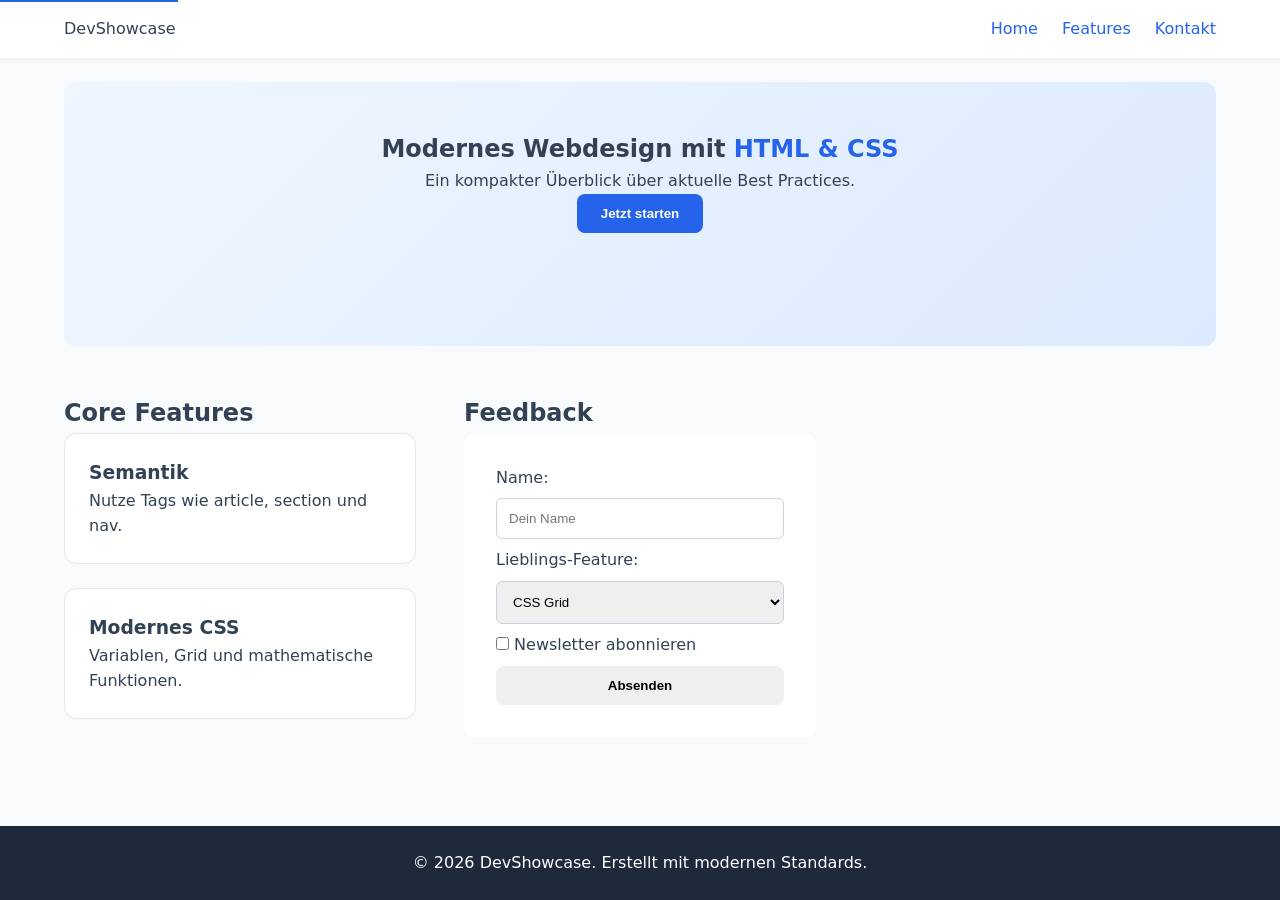
<file: index.html>
<!DOCTYPE html>
<!-- html: Legt die Sprache fest, wichtig für Screenreader und Suchmaschinen -->
<html lang="de">
<head>
    <!-- charset: Definiert die Zeichenkodierung (Umlaute wie ä, ö, ü werden korrekt dargestellt) -->
    <meta charset="UTF-8">
    
    <!-- viewport: Macht die Webseite responsiv (skaliert automatisch auf Smartphones) -->
    <meta name="viewport" content="width=device-width, initial-scale=1.0">
    
    <!-- title: Der Text, der oben im Browser-Tab steht -->
    <title>Modernes HTML5 & CSS Showcase</title>
    
    <!-- link: Verknüpft diese HTML-Datei mit der externen CSS-Style-Datei -->
    <link rel="stylesheet" href="css/style.css">
</head>
<body>

    <!-- header: Semantischer Tag für den Kopfbereich der Seite -->
    <header class="main-header">
        <!-- Skip-Link: Unsichtbarer Link für Tastatur-Nutzer, um die Navigation zu überspringen (Barrierefreiheit) -->
        <a href="#main-content" class="skip-link">Zum Inhalt springen</a>
        
        <!-- nav: Kennzeichnet den Navigationsbereich; aria-label beschreibt den Zweck für Screenreader -->
        <nav aria-label="Hauptnavigation">
            <div class="logo">DevShowcase</div>

             <!-- SCHRITT 1: Die unsichtbare Checkbox, die den Zustand (offen/zu) speichert -->
            <input type="checkbox" id="menu-toggle" class="menu-checkbox">
            
            <!-- SCHRITT 2: Das sichtbare Hamburger-Icon (Label steuert die Checkbox) -->
            <label for="menu-toggle" class="hamburger-button" aria-label="Menü öffnen/schliessen">
                <span class="hamburger-line"></span>
                <span class="hamburger-line"></span>
                <span class="hamburger-line"></span>
            </label>


            <!-- ul/li: Die sauberste Art, ein Navigationsmenü als Liste zu strukturieren -->
            <ul class="nav-links">
                <li><a href="#" class="active">Home</a></li>
                <!-- <li><a href="#">Features</a></li> -->
                 <li><a href="features.html" class="active">Features</a></li>
                <!-- <li><a href="#">Kontakt</a></li> -->
                <li><a href="kontakt.html" class="active">Kontakt</a></li>
            </ul>
        </nav>
    </header>

    <!-- main: Kennzeichnet den einzigartigen Hauptinhalt der Seite (wichtig für SEO) -->
    <main id="main-content" class="grid-container">
        
        <!-- section: Gruppiert thematisch zusammengehörige Inhalte -->
        <section class="hero shadow-md">
            <!-- h1: Die wichtigste Überschrift der Seite (darf nur einmal pro Seite vorkommen) -->
            <h1>Modernes Webdesign mit <span class="highlight">HTML & CSS</span></h1>
            <p>Ein kompakter Überblick über aktuelle Best Practices.</p>
            <!-- button: Für interaktive Klicks; 'type="button"' verhindert ungewolltes Absenden von Formularen -->
            <button type="button" class="btn btn-primary">Jetzt starten</button>
        </section>

        <section class="features">
            <!-- h2: Unterüberschrift der zweiten Ebene -->
            <h2>Core Features</h2>
            <div class="flex-cards">
                <!-- article: Für eigenständige Inhalte, die man theoretisch teilen oder kopieren könnte (z.B. Blogposts, Produktkarten) -->
                <article class="card">
                    <h3>Semantik</h3>
                    <p>Nutze Tags wie article, section und nav.</p>
                </article>
                <article class="card">
                    <h3>Modernes CSS</h3>
                    <p>Variablen, Grid und mathematische Funktionen.</p>
                </article>
            </div>
        </section>

        <section class="form-section">
            <h2>Feedback</h2>
            <!-- form: Container für Dateneingaben; 'action' bestimmt das Ziel, 'method="POST"' sendet Daten sicher -->
            <form action="#" method="POST" class="form-group">
                <!-- label: Beschriftung für das Eingabefeld; verknüpft über das 'for'-Attribut mit der 'id' des Inputs -->
                <label for="username">Name:</label>
                <!-- input: Eingabefeld; 'required' macht es zum Pflichtfeld, 'placeholder' zeigt einen Hinweistext -->
                <input type="text" id="username" name="username" placeholder="Dein Name" required>
                
                <label for="theme">Lieblings-Feature:</label>
                <!-- select/option: Erstellt ein Dropdown-Auswahlmenü -->
                <select id="theme" name="theme">
                    <option value="grid">CSS Grid</option>
                    <option value="variables">CSS Custom Properties</option>
                </select>

                <div class="checkbox-group">
                    <input type="checkbox" id="newsletter" name="newsletter">
                    <label for="newsletter">Newsletter abonnieren</label>
                </div>

                <!-- type="submit": Schickt die eingebetteten Formulardaten ab -->
                <button type="submit" class="btn btn-secondary">Absenden</button>
            </form>
        </section>

    </main>

    <!-- footer: Semantischer Tag für den Fussbereich (Impressum, Copyright etc.) -->
    <footer class="main-footer">
        <p>&copy; 2026 DevShowcase. Erstellt mit modernen Standards.</p>
    </footer>

</body>
</html>
</file>
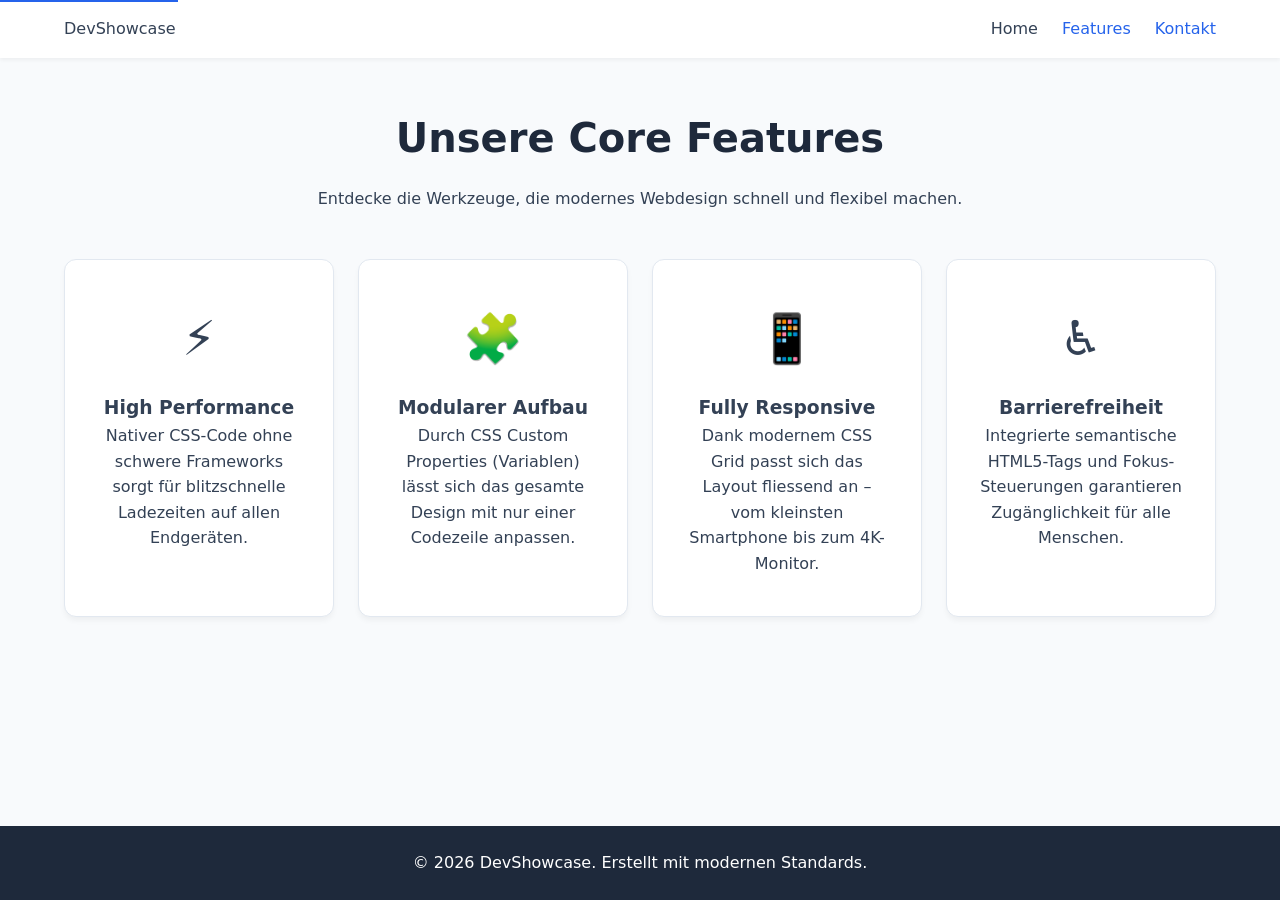
<file: features.html>
<!DOCTYPE html>
<html lang="de">
<head>
    <meta charset="UTF-8">
    <meta name="viewport" content="width=device-width, initial-scale=1.0">
    <title>Features - Modern Showcase</title>
    <link rel="stylesheet" href="css/style.css">
</head>
<body>

    <!-- Globale Navigation (identisch mit index.html, aber Features ist nun aktiv) -->
    <header class="main-header">
        <a href="#main-content" class="skip-link">Zum Inhalt springen</a>
        <nav aria-label="Hauptnavigation">
            <div class="logo">DevShowcase</div>

             <!-- SCHRITT 1: Die unsichtbare Checkbox, die den Zustand (offen/zu) speichert -->
            <input type="checkbox" id="menu-toggle" class="menu-checkbox">
            
            <!-- SCHRITT 2: Das sichtbare Hamburger-Icon (Label steuert die Checkbox) -->
            <label for="menu-toggle" class="hamburger-button" aria-label="Menü öffnen/schliessen">
                <span class="hamburger-line"></span>
                <span class="hamburger-line"></span>
                <span class="hamburger-line"></span>
            </label>

            <ul class="nav-links">
                <!-- Verlinkung zurück zur Startseite -->
                <li><a href="index.html">Home</a></li>
                <!-- Diese Seite ist jetzt aktiv markiert -->
                <li><a href="features.html" class="active">Features</a></li>
                <!-- <li><a href="#">Kontakt</a></li> -->
                <li><a href="kontakt.html" class="active">Kontakt</a></li>
            </ul>
        </nav>
    </header>

    <!-- Hauptbereich für die Features -->
    <main id="main-content" class="features-main">
        
        <!-- Bereichs-Header mit einer Einlass-Animation (Klasse: animate-fade-in) -->
        <header class="features-hero animate-fade-in">
            <h1>Unsere Core Features</h1>
            <p>Entdecke die Werkzeuge, die modernes Webdesign schnell und flexibel machen.</p>
        </header>

        <!-- Grid-Layout für die Feature-Karten mit einer gestaffelten Slide-In Animation -->
        <section class="features-grid">
            
            <article class="feature-card animate-slide-up" style="--delay: 1;">
                <div class="feature-icon">⚡</div>
                <h3>High Performance</h3>
                <p>Nativer CSS-Code ohne schwere Frameworks sorgt für blitzschnelle Ladezeiten auf allen Endgeräten.</p>
            </article>

            <article class="feature-card animate-slide-up" style="--delay: 2;">
                <div class="feature-icon">🧩</div>
                <h3>Modularer Aufbau</h3>
                <p>Durch CSS Custom Properties (Variablen) lässt sich das gesamte Design mit nur einer Codezeile anpassen.</p>
            </article>

            <article class="feature-card animate-slide-up" style="--delay: 3;">
                <div class="feature-icon">📱</div>
                <h3>Fully Responsive</h3>
                <p>Dank modernem CSS Grid passt sich das Layout fliessend an – vom kleinsten Smartphone bis zum 4K-Monitor.</p>
            </article>

            <article class="feature-card animate-slide-up" style="--delay: 4;">
                <div class="feature-icon">♿</div>
                <h3>Barrierefreiheit</h3>
                <p>Integrierte semantische HTML5-Tags und Fokus-Steuerungen garantieren Zugänglichkeit für alle Menschen.</p>
            </article>

        </section>
    </main>

    <footer class="main-footer">
        <p>&copy; 2026 DevShowcase. Erstellt mit modernen Standards.</p>
    </footer>

</body>
</html>
</file>
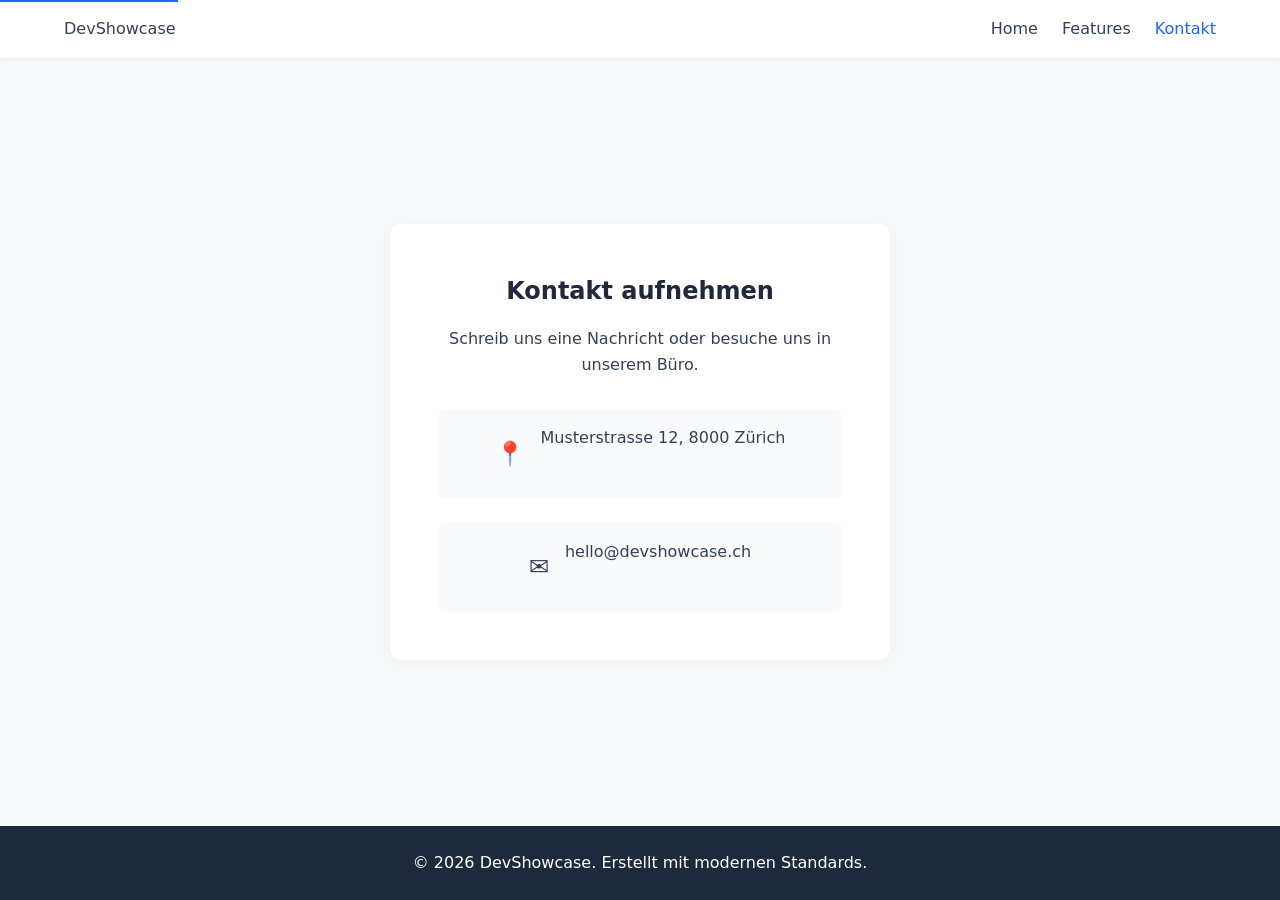
<file: kontakt.html>
<!DOCTYPE html>
<html lang="de">
<head>
    <meta charset="UTF-8">
    <meta name="viewport" content="width=device-width, initial-scale=1.0">
    <title>Kontakt - Modern Showcase</title>
    <link rel="stylesheet" href="css/style.css">
</head>
<body>

    <!-- Globale Navigation mit reinem CSS-Hamburger-Menü -->
    <header class="main-header">
        <a href="#main-content" class="skip-link">Zum Inhalt springen</a>
        <nav aria-label="Hauptnavigation" class="nav-container">
            <div class="logo">DevShowcase</div>
            
            <!-- SCHRITT 1: Die unsichtbare Checkbox, die den Zustand (offen/zu) speichert -->
            <input type="checkbox" id="menu-toggle" class="menu-checkbox">
            
            <!-- SCHRITT 2: Das sichtbare Hamburger-Icon (Label steuert die Checkbox) -->
            <label for="menu-toggle" class="hamburger-button" aria-label="Menü öffnen/schliessen">
                <span class="hamburger-line"></span>
                <span class="hamburger-line"></span>
                <span class="hamburger-line"></span>
            </label>
            
            <!-- SCHRITT 3: Die eigentliche Menü-Liste -->
            <ul class="nav-links">
                <li><a href="index.html">Home</a></li>
                <li><a href="features.html">Features</a></li>
                <li><a href="kontakt.html" class="active">Kontakt</a></li>
            </ul>
        </nav>
    </header>

    <!-- Hauptbereich der Kontaktseite -->
    <main id="main-content" class="contact-main animate-fade-in">
        <section class="contact-card">
            <h1>Kontakt aufnehmen</h1>
            <p>Schreib uns eine Nachricht oder besuche uns in unserem Büro.</p>
            
            <div class="contact-info">
                <div class="info-item">
                    <span>📍</span>
                    <p>Musterstrasse 12, 8000 Zürich</p>
                </div>
                <div class="info-item">
                    <span>✉️</span>
                    <p>hello@devshowcase.ch</p>
                </div>
            </div>
        </section>
    </main>

    <footer class="main-footer">
        <p>&copy; 2026 DevShowcase. Erstellt mit modernen Standards.</p>
    </footer>

</body>
</html>
</file>
<file: css/style.css>
/* ==========================================================================
   1. CSS CUSTOM PROPERTIES (VARIABLEN) & RESETS
   ========================================================================== */

/* :root: Globaler Selektor. Hier definierte Variablen gelten f�r das gesamte Dokument */
:root {
    /* CSS-Variablen starten immer mit '--'. Sie verhindern, dass man Farben st�ndig neu tippen muss */
    --primary-color: #2563eb;
    --secondary-color: #1e293b;
    --text-color: #334155;
    --bg-color: #f8fafc;
    --white: #ffffff;
    --gap-md: 1.5rem;
    --radius-lg: 12px;
    --transition-fast: all 0.3s ease; /* Definiert eine Standard-Animationszeit */
}

/* Modifizierter Box-Sizing Reset (* trifft alle Elemente, ::before/::after trifft alle Pseudo-Elemente) */
*, *::before, *::after {
    /* border-box: Verhindert, dass Padding und R�nder die gesetzte Breite/H�he eines Elements vergr�ssern */
    box-sizing: border-box;
    /* Entfernt standardm�ssige Browser-Abst�nde */
    margin: 0;
    padding: 0;
}

body {
    /* system-ui: Nutzt die superschnelle Standardschriftart des jeweiligen Betriebssystems */
    font-family: system-ui, -apple-system, sans-serif;
    /* line-height: Erh�ht den Zeilenabstand f�r bessere Lesbarkeit */
    line-height: 1.6;
    /* var(): Ruft eine oben definierte CSS-Variable auf */
    color: var(--text-color);
    background-color: var(--bg-color);
    
    /* Sticky Footer Trick: Zwingt den Footer an den unteren Rand, selbst bei wenig Text */
    display: flex;
    flex-direction: column;
    min-height: 100vh; /* 100vh = Volle H�he des sichtbaren Bildschirms */
}

/* ==========================================================================
   2. BARRIEREFREIHEIT (ACCESSIBILITY)
   ========================================================================== */

.skip-link {
    /* position: absolute: L�st das Element aus dem normalen Textfluss */
    position: absolute;
    /* top: -40px: Verschiebt den Link unsichtbar nach oben aus dem Bildschirm heraus */
    top: -40px;
    left: 0;
    background: var(--primary-color);
    color: var(--white);
    padding: 8px;
    /* z-index: Sorgt daf�r, dass der Link visuell �ber allen anderen Elementen liegt */
    z-index: 100;
    transition: top 0.2s;
}

/* :focus: Tritt in Kraft, wenn der Nutzer den Link mit der Tabulatortaste ansteuert */
.skip-link:focus { 
    /* Holt den Link zur�ck in den sichtbaren Bereich */
    top: 0; 
}

/* ==========================================================================
   3. FLEXBOX (EINDIMENSIONALES LAYOUT)
   ========================================================================== */

.main-header nav {
    /* display: flex: Aktiviert die Flexbox-Steuerung f�r alle direkten Kindelemente */
    display: flex;
    /* justify-content: Verteilt die Elemente maximal (Logo links, Men� rechts) */
    justify-content: space-between;
    /* align-items: Zentriert die Elemente vertikal auf einer Linie */
    align-items: center;
    padding: 1rem 5%;
    background: var(--white);
    /* box-shadow: Erzeugt einen feinen, modernen Schattenwurf (X-Versatz, Y-Versatz, Unsch�rfe, Farbe) */
    box-shadow: 0 2px 4px rgba(0,0,0,0.05);
}

.nav-links {
    display: flex;
    /* list-style: none: Entfernt die typischen Aufz�hlungspunkte der HTML-Liste */
    list-style: none;
    /* gap: Moderner Befehl, um Abst�nde direkt zwischen Flex-Elementen zu steuern (ohne margin-right) */
    gap: var(--gap-md);
}

.nav-links a {
    /* text-decoration: none: Entfernt den standardm�ssigen Unterstrich von Links */
    text-decoration: none;
    color: var(--text-color);
    font-weight: 500;
}

.nav-links a.active {
    color: var(--primary-color);
}

/* ==========================================================================
   4. CSS GRID (ZWEIDIMENSIONALES LAYOUT)
   ========================================================================== */

.grid-container {
    /* display: grid: Erstellt ein Raster aus Spalten und Zeilen */
    display: grid;
    /* repeat(auto-fit, minmax...): Das m�chtigste moderne responsive Layout-Werkzeug. 
       Baut automatisch so viele Spalten wie nebeneinander passen. Eine Spalte ist dabei 
       mindestens 300px breit, nutzt aber bei Platz�berschuss den restlichen Raum gleichm�ssig (1fr) */
    grid-template-columns: repeat(auto-fit, minmax(300px, 1fr));
    /* calc(): Erm�glicht mathematische Berechnungen im CSS (hier: 1.5rem * 2 = 3rem) */
    gap: calc(var(--gap-md) * 2);
    padding: var(--gap-md) 5%;
    /* flex-grow: 1: Teil des Sticky Footer Tricks. Dehnt den Hauptbereich aus, um den Footer nach unten zu dr�cken */
    flex-grow: 1;
}

/* ==========================================================================
   5. MODERNE STYLING-BEFEHLE & EFFEKTE
   ========================================================================== */

.hero {
    /* grid-column: 1 / -1: Befiehlt dem Element, sich �ber die gesamte Breite des Grids (Spalte 1 bis Ende) zu strecken */
    grid-column: 1 / -1; 
    /* linear-gradient: Erzeugt einen modernen, fliessenden Farbverlauf im Winkel von 135 Grad */
    background: linear-gradient(135deg, #eff6ff 0%, #dbeafe 100%);
    padding: 3rem;
    border-radius: var(--radius-lg);
    text-align: center;
}

.highlight {
    color: var(--primary-color);
    font-weight: bold;
}

.flex-cards {
    display: flex;
    flex-direction: column; /* Stapelt die Karten innerhalb dieser Grid-Zelle untereinander */
    gap: var(--gap-md);
}

.card {
    background: var(--white);
    padding: 1.5rem;
    border-radius: var(--radius-lg);
    border: 1px solid #e2e8f0;
    /* transition: Steuert die fl�ssige Animation, wenn sich Styles �ndern (z. B. beim Hovern) */
    transition: var(--transition-fast);
}

/* :hover: Tritt in Kraft, wenn der Mauszeiger �ber der Karte schwebt */
.card:hover {
    /* transform: translateY: Verschiebt das Element leicht nach oben (3D-Effekt) */
    transform: translateY(-5px);
    /* Macht den Schatten beim Hovern tiefer, um das "Anheben" optisch zu verst�rken */
    box-shadow: 0 10px 15px -3px rgba(0, 0, 0, 0.1);
}

.btn {
    padding: 0.75rem 1.5rem;
    border: none;
    border-radius: 8px;
    /* cursor: pointer: �ndert den Mauszeiger in eine Klick-Hand */
    cursor: pointer;
    font-weight: 600;
    transition: var(--transition-fast);
}

.btn-primary { background: var(--primary-color); color: var(--white); }
/* filter: brightness(): Macht die Farbe beim Hovern ganz einfach ohne neuen Farbcode 20% heller */
.btn-primary:hover { filter: brightness(1.2); }

.form-group {
    display: flex;
    flex-direction: column;
    gap: 0.5rem;
    background: var(--white);
    padding: 2rem;
    border-radius: var(--radius-lg);
}

input[type="text"], select {
    padding: 0.75rem;
    border: 1px solid #cbd5e1;
    border-radius: 6px;
    width: 100%;
}

/* :focus: Wird aktiv, wenn man in das Eingabefeld hineinklickt oder hineintabbt */
input:focus {
    /* outline: Erstellt einen modernen, barrierefreien Fokus-Ring um das Feld */
    outline: 2px solid var(--primary-color);
    /* outline-offset: Schafft etwas Abstand zwischen dem Eingabefeld und dem Fokus-Ring */
    outline-offset: 2px;
}

/* ==========================================================================
   6. RESPONSIVENESS VIA MEDIA QUERIES
   ========================================================================== */

/* @media: Weist den Browser an, diese Stile NUR auszuf�hren, wenn die Bedingung zutrifft */
@media (max-width: 768px) {
    /* Wenn der Bildschirm schmaler als 768px ist (z.B. Tablets/Smartphones), greift dieser Code: */
    .main-header nav {
        /* Schaltet die Navigation von nebeneinander (row) auf untereinander (column) um */
        flex-direction: column;
        gap: 1rem;
    }
}

.main-footer {
    background: var(--secondary-color);
    color: var(--white);
    text-align: center;
    padding: 1.5rem;
    /* margin-top: auto: Der finale Teil des Sticky Footer Tricks. Schiebt den Footer ganz nach unten */
    margin-top: auto;
}

/* ==========================================================================
   7. LAYOUT F�R DIE FEATURES-SEITE
   ========================================================================== */

.features-main {
    display: flex;
    flex-direction: column;
    gap: 3rem;
    padding: 3rem 5%;
    flex-grow: 1;
}

.features-hero {
    text-align: center;
    max-width: 800px;
    margin: 0 auto;
}

.features-hero h1 {
    font-size: 2.5rem;
    color: var(--secondary-color);
    margin-bottom: 1rem;
}

/* Spezielles Grid f�r die Feature-Karten */
.features-grid {
    display: grid;
    /* Erstellt Spalten, die mindestens 250px breit sind */
    grid-template-columns: repeat(auto-fit, minmax(250px, 1fr));
    gap: var(--gap-md);
}

.feature-card {
    background: var(--white);
    padding: 2.5rem 2rem;
    border-radius: var(--radius-lg);
    border: 1px solid #e2e8f0;
    text-align: center;
    box-shadow: 0 4px 6px -1px rgba(0, 0, 0, 0.05);
    transition: var(--transition-fast);
}

.feature-card:hover {
    transform: translateY(-8px);
    box-shadow: 0 20px 25px -5px rgba(0, 0, 0, 0.1);
    border-color: var(--primary-color);
}

.feature-icon {
    font-size: 3rem;
    margin-bottom: 1rem;
    /* Pulsierender Effekt beim Laden (siehe @keyframes pulse unten) */
    animation: pulse 2s infinite ease-in-out;
}

/* ==========================================================================
   8. MODERNES CSS-ANIMATIONS SYSTEM (@keyframes)
   ========================================================================== */

/* Animation 1: Sanftes Einblenden (Fade In) */
@keyframes fadeIn {
    from {
        opacity: 0;
    }
    to {
        opacity: 1;
    }
}

/* Animation 2: Von unten nach oben hineinsliden (Slide Up) */
@keyframes slideUp {
    from {
        opacity: 0;
        transform: translateY(30px);
    }
    to {
        opacity: 1;
        transform: translateY(0);
    }
}

/* Animation 3: Kontinuierliches Pulsieren f�r die Icons */
@keyframes pulse {
    0%, 100% {
        transform: scale(1);
    }
    50% {
        transform: scale(1.15);
    }
}

/* ==========================================================================
   9. ANIMATIONS-KLASSEN (ANWENDUNG AUF HTML-ELEMENTE)
   ========================================================================== */

.animate-fade-in {
    /* animation: Name, Dauer, Kurve, sorgt daf�r, dass das Element am Ende sichtbar bleibt (forwards) */
    animation: fadeIn 1s ease-out forwards;
}

.animate-slide-up {
    animation: slideUp 0.8s cubic-bezier(0.25, 1, 0.5, 1) forwards;
    /* Sichtbarkeit vor dem Animationsstart auf 0 setzen (verhindert Aufblitzen) */
    opacity: 0; 
    
    /* Nutzt die im HTML definierte inline-variable (--delay), um die Karten nacheinander einzublenden */
    animation-delay: calc(var(--delay) * 0.15s);
}

/* Barrierefreiheit: Schaltet Animationen komplett ab, wenn der Nutzer dies im Betriebssystem eingestellt hat */
@media (prefers-reduced-motion: reduce) {
    *, ::before, ::after {
        animation-delay: -1ms !important;
        animation-duration: 1ms !important;
        animation-iteration-count: 1 !important;
        background-attachment: scroll !important;
        scroll-behavior: auto !important;
        transition-duration: 0s !important;
        transition-delay: 0s !important;
    }
}

/* ==========================================================================
   10. REINES CSS HAMBURGER-MEN� (CHECKBOX-HACK) & LAYOUT
   ========================================================================== */

/* Die Checkbox selbst wird komplett ausgeblendet */
.menu-checkbox {
    display: none;
}

/* Das Hamburger-Icon ist auf grossen Bildschirmen standardm�ssig unsichtbar */
.hamburger-button {
    display: none;
    flex-direction: column;
    justify-content: space-between;
    width: 30px;
    height: 21px;
    cursor: pointer;
    z-index: 1000; /* Liegt immer �ber dem Men� */
}

/* Die drei Querstriche des Hamburgers */
.hamburger-line {
    width: 100%;
    height: 3px;
    background-color: var(--secondary-color);
    border-radius: 3px;
    transition: var(--transition-fast); /* Erm�glicht die Verwandlung zum 'X' */
}

/* ==========================================================================
   11. RESPONSIVE NAVIGATION (MOBILE FIRST / BREAKPOINT)
   ========================================================================== */

@media (max-width: 768px) {
    /* Macht die Nav-Container-Box auf Smartphones flexibel */
    .nav-container {
        display: flex;
        justify-content: space-between;
        align-items: center;
        width: 100%;
    }

    /* Zeigt das Hamburger-Icon auf mobilen Ger�ten an */
    .hamburger-button {
        display: flex;
    }

    /* Das Men� wird mobil als Vollbild- oder Ausklapp-Overlays formatiert */
    .nav-links {
        display: flex;
        flex-direction: column;
        justify-content: center;
        align-items: center;
        
        /* Fixiert das Men� �ber den gesamten Bildschirm */
        position: fixed;
        top: 0;
        right: -100%; /* Startet unsichtbar ausserhalb des rechten Bildschirmrands */
        width: 100%;
        height: 100vh;
        background-color: rgba(255, 255, 255, 0.98);
        backdrop-filter: blur(10px); /* Moderner Milchglas-Effekt */
        
        gap: 2rem;
        transition: right 0.4s cubic-bezier(0.77, 0.2, 0.05, 1);
        z-index: 999;
    }

    .nav-links a {
        font-size: 1.5rem; /* Gr�ssere Links f�r Touch-Bedienung */
    }

    /* ==========================================================================
       DIE CSS-MAGIE: WENN DIE CHECKBOX AKTIV (~ SELEKTOR) IST
       ========================================================================== */
    
    /* Wenn die Checkbox angeklickt ist, schiebe das Men� ins Bild (right: 0) */
    .menu-checkbox:checked ~ .nav-links {
        right: 0;
    }

    /* ANIMATION DES HAMBURGER-ICONS ZUM EINEM "X" */
    
    /* Oberer Strich rotiert nach unten */
    .menu-checkbox:checked ~ .hamburger-button .hamburger-line:nth-child(1) {
        transform: translateY(9px) rotate(45deg);
    }

    /* Mittlerer Strich wird unsichtbar */
    .menu-checkbox:checked ~ .hamburger-button .hamburger-line:nth-child(2) {
        opacity: 0;
    }

    /* Unterer Strich rotiert nach oben */
    .menu-checkbox:checked ~ .hamburger-button .hamburger-line:nth-cell(3), /* Fallback */
    .menu-checkbox:checked ~ .hamburger-button .hamburger-line:nth-child(3) {
        transform: translateY(-9px) rotate(-45deg);
    }
}

/* ==========================================================================
   12. LAYOUT F�R DIE KONTAKTSEITE
   ========================================================================== */

.contact-main {
    display: flex;
    justify-content: center;
    align-items: center;
    flex-grow: 1;
    padding: 2rem;
}

.contact-card {
    background: var(--white);
    padding: 3rem;
    border-radius: var(--radius-lg);
    box-shadow: 0 4px 20px rgba(0, 0, 0, 0.05);
    text-align: center;
    max-width: 500px;
    width: 100%;
}

.contact-card h1 {
    margin-bottom: 1rem;
    color: var(--secondary-color);
}

.contact-card p {
    color: var(--text-color);
    margin-bottom: 2rem;
}

.contact-info {
    display: flex;
    flex-direction: column;
    gap: 1.5rem;
}

.info-item {
    display: flex;
    align-items: center;
    justify-content: center;
    gap: 1rem;
    padding: 1rem;
    background: var(--bg-color);
    border-radius: 8px;
}

.info-item span {
    font-size: 1.5rem;
}
</file>
